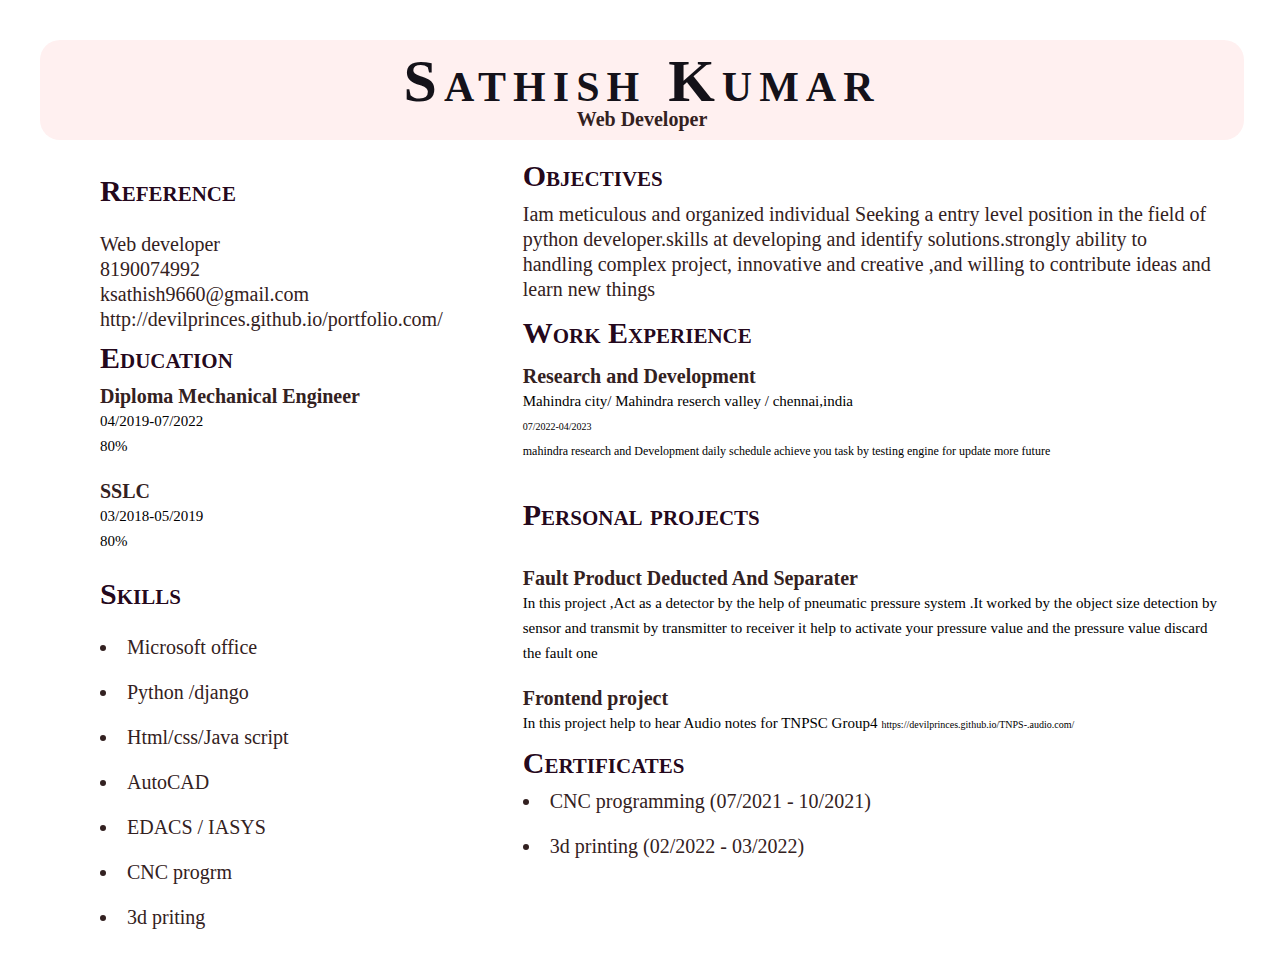
<file: static/js/resume.html>
<!-- saved from url=(0054)http://127.0.0.1:5501/bootstrap-3.4.1-dist/resume.html -->
<html><head><meta http-equiv="Content-Type" content="text/html; charset=UTF-8">
<title>resume</title>


<link href="./resume_files/style.css" rel="stylesheet"></head>
<body>
    
    <div class="head">
   <h1 class="h">Sathish Kumar</h1>
   <p class="p" style="font-weight:550; ">Web Developer</p>
</div>
 <div class="con">
<div class="side">
    <div class="div">
    <h4>Reference</h4>
    <p class="pi">Web developer<br>8190074992<br>
    ksathish9660@gmail.com<br>
     http://devilprinces.github.io/portfolio.com/</p><p>
    </p></div>
    <div class="div">
    <h2>Education</h2>
    
    <p1 style=" font-weight:550;">Diploma Mechanical Engineer</p1><br>
    <p2>04/2019-07/2022                <br>80%</p2><br>
    
    <br>
   <p1 style=" font-weight:550;">SSLC</p1><br>
    <p2>03/2018-05/2019  <br> 80%</p2>
</div>
<div class="div">
    <h4>Skills</h4>
    <pi><li>Microsoft office</li></pi><br>
    <pi><li>Python /django</li></pi><br>
    <pi><li>Html/css/Java script</li></pi><br>
    <pi><li>AutoCAD</li></pi><br>
    <pi><li>EDACS / IASYS</li></pi><br>
    <pi><li>CNC progrm</li></pi><br>
    <pi><li>3d priting</li></pi>
</div>
</div>
    <div class="side">
        <div class="div">
    <h2>Objectives</h2>
   <p> Iam meticulous and organized individual Seeking a entry level position in the field of python
    developer.skills at developing and identify solutions.strongly ability to handling complex project,
    innovative and creative ,and willing to contribute ideas and learn new things</p>
</div>

    
    <div class="div">
    <h3>Work Experience</h3>
    <p1 style=" font-weight:550;">Research and Development</p1><br>
    <p2>Mahindra city/ Mahindra reserch valley /  chennai,india</p2><br>
    <p3>07/2022-04/2023 </p3><br>
    <p4 style="font-size: 12;">mahindra research and Development daily schedule achieve you task by
        testing engine for update more future </p4>
    </div>

    <div class="div">
<h5>Personal projects</h5>
<p1 style=" font-weight:550;">Fault Product Deducted And Separater</p1><br>
<p2>In this project ,Act as a detector by the help of pneumatic pressure
    system .It worked by the object size detection by sensor and
    transmit by transmitter to receiver it help to activate your pressure
    value and the pressure value discard the fault one</p2><br><br>
<p1 style=" font-weight:550;">Frontend project</p1><br>
<p2>In this project help to hear Audio notes for TNPSC Group4</p2>
<p3>https://devilprinces.github.io/TNPS-.audio.com/</p3>
</div>

<div class="div">
<h6 style="margin-top:25px; margin-bottom:25px">Certificates</h6>
<p1><li>CNC programming (07/2021 - 10/2021)</li></p1><br>
<p1><li>3d printing (02/2022 - 03/2022)</li></p1>
</div>
</div>
</div>

<!-- Code injected by live-server -->
<script>
	// <![CDATA[  <-- For SVG support
	if ('WebSocket' in window) {
		(function () {
			function refreshCSS() {
				var sheets = [].slice.call(document.getElementsByTagName("link"));
				var head = document.getElementsByTagName("head")[0];
				for (var i = 0; i < sheets.length; ++i) {
					var elem = sheets[i];
					var parent = elem.parentElement || head;
					parent.removeChild(elem);
					var rel = elem.rel;
					if (elem.href && typeof rel != "string" || rel.length == 0 || rel.toLowerCase() == "stylesheet") {
						var url = elem.href.replace(/(&|\?)_cacheOverride=\d+/, '');
						elem.href = url + (url.indexOf('?') >= 0 ? '&' : '?') + '_cacheOverride=' + (new Date().valueOf());
					}
					parent.appendChild(elem);
				}
			}
			var protocol = window.location.protocol === 'http:' ? 'ws://' : 'wss://';
			var address = protocol + window.location.host + window.location.pathname + '/ws';
			var socket = new WebSocket(address);
			socket.onmessage = function (msg) {
				if (msg.data == 'reload') window.location.reload();
				else if (msg.data == 'refreshcss') refreshCSS();
			};
			if (sessionStorage && !sessionStorage.getItem('IsThisFirstTime_Log_From_LiveServer')) {
				console.log('Live reload enabled.');
				sessionStorage.setItem('IsThisFirstTime_Log_From_LiveServer', true);
			}
		})();
	}
	else {
		console.error('Upgrade your browser. This Browser is NOT supported WebSocket for Live-Reloading.');
	}
	// ]]>
</script>

</body></html>
</file>
<file: static/js/resume_files/style.css>
body{
    padding:0px -20px;
    margin:20px;
    font-family:Arial, Helvetica, sans-serif;
    background-size: fixed;
    line-height:20px;
    margin: 40px;
   font-family: 'Times New Roman', Times, serif;
   
}
h1{
    font-size: 60px;
    line-height: 0px;
    font-variant-position: inherit;
    letter-spacing: 7px;
    font-variant: small-caps;
    color: rgba(6, 4, 12, 0.945);
}
h2,h3,h4,h5,h6{
    font-size: 30px;
    line-height:2px ;
    font-variant-caps: normal;
    color:hsla(314, 87%, 6%, 0.973);
    line-height: 2px;
    font-variant: small-caps;
}
p1,p,pi{
    font-size:20px;
    color:rgb(51, 33, 33);
   
}
p1,p,pi,p2,p3,p4{
    line-height: 25px;
}
p1{
    font-weight: 200px;
}

p2{
    font-size: 15px;
}
p3{

    font-size:10px;
}
p4{
    font-size:10px;
}
.p{
    line-height: 0px;
    margin-top: -2px;
}

.head{
    height:100px;
    width:100%;
    justify-content: center;
    display:flex;
    flex-direction: column;
    align-items: center;
    line-height:1px;
    padding:0px 2px;
    background-color: hsl(0,100%,97%);
    border-radius: 20px;
    margin-bottom: 10px;

}
.con{
    display: flex;
    justify-content: flex-start;
    
   
}
.side{
    margin-left:40px;
    
    border-radius: 20px;
    padding-left: 20px;
    padding-right: 20px;
    padding-bottom: 10px;
    
}

@media only screen and (max-width: 600px) {
    h1{
        font-size: 22px;
        
    }
    h2,h3,h4,h5,h6
    {
        font-size: 20px;
    }
    p1,p,pi{
        font-size:10px;
    }
    p1,p,pi,p2,p3,p4{
        line-height: 15px;
    }
    p1{
        font-weight: 100px;
    }
    p2{
        font-size: 8px;
    }
    p3{
    
        font-size:5px;
    }
    p4{
        font-size:6px;
    }
    .pi{
        line-height: 2px;
        margin-top: -1px;
        font-size:10px;
        
    }
    .head{
        height:50px;
        width:50%;
        
        padding:0px 1px;
        background-color: hsl(0,100%,97%);
        border-radius: 10px;
        margin-bottom: 5px;}

        body{
            padding:0px -10px;
            margin:10px;
            
            background-size: fixed;
            line-height:10px;
            margin: 20px;
        }
        .side{
            margin-left:20px;
           
            border-radius: 10px;
            padding-left: 10px;
            padding-right: 10px;
            padding-bottom: 5px;
            align-items:stretch ;
            width:250;
        }
        .side{
            align-items: stretch;
            padding:2px;
        }
    .con{
        display: flex;
        justify-content: flex-start;
    }
}
</file>
